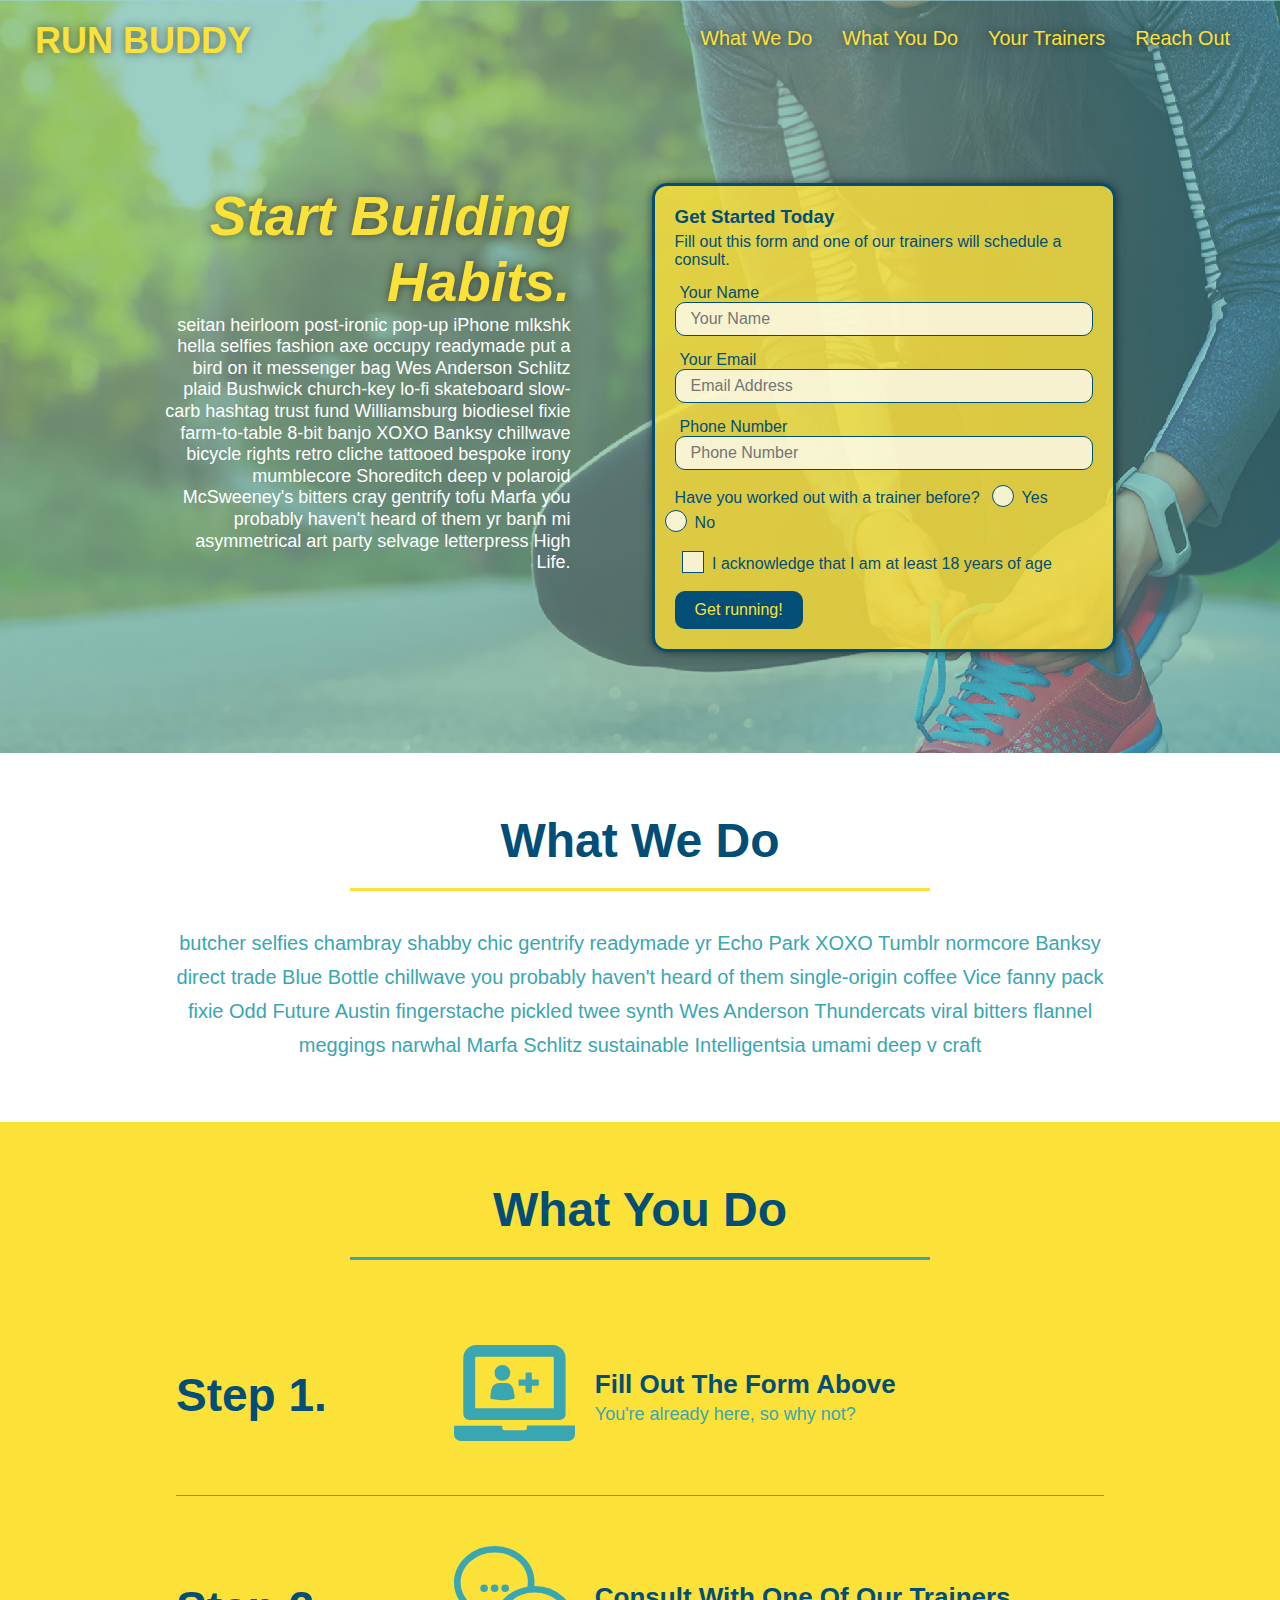
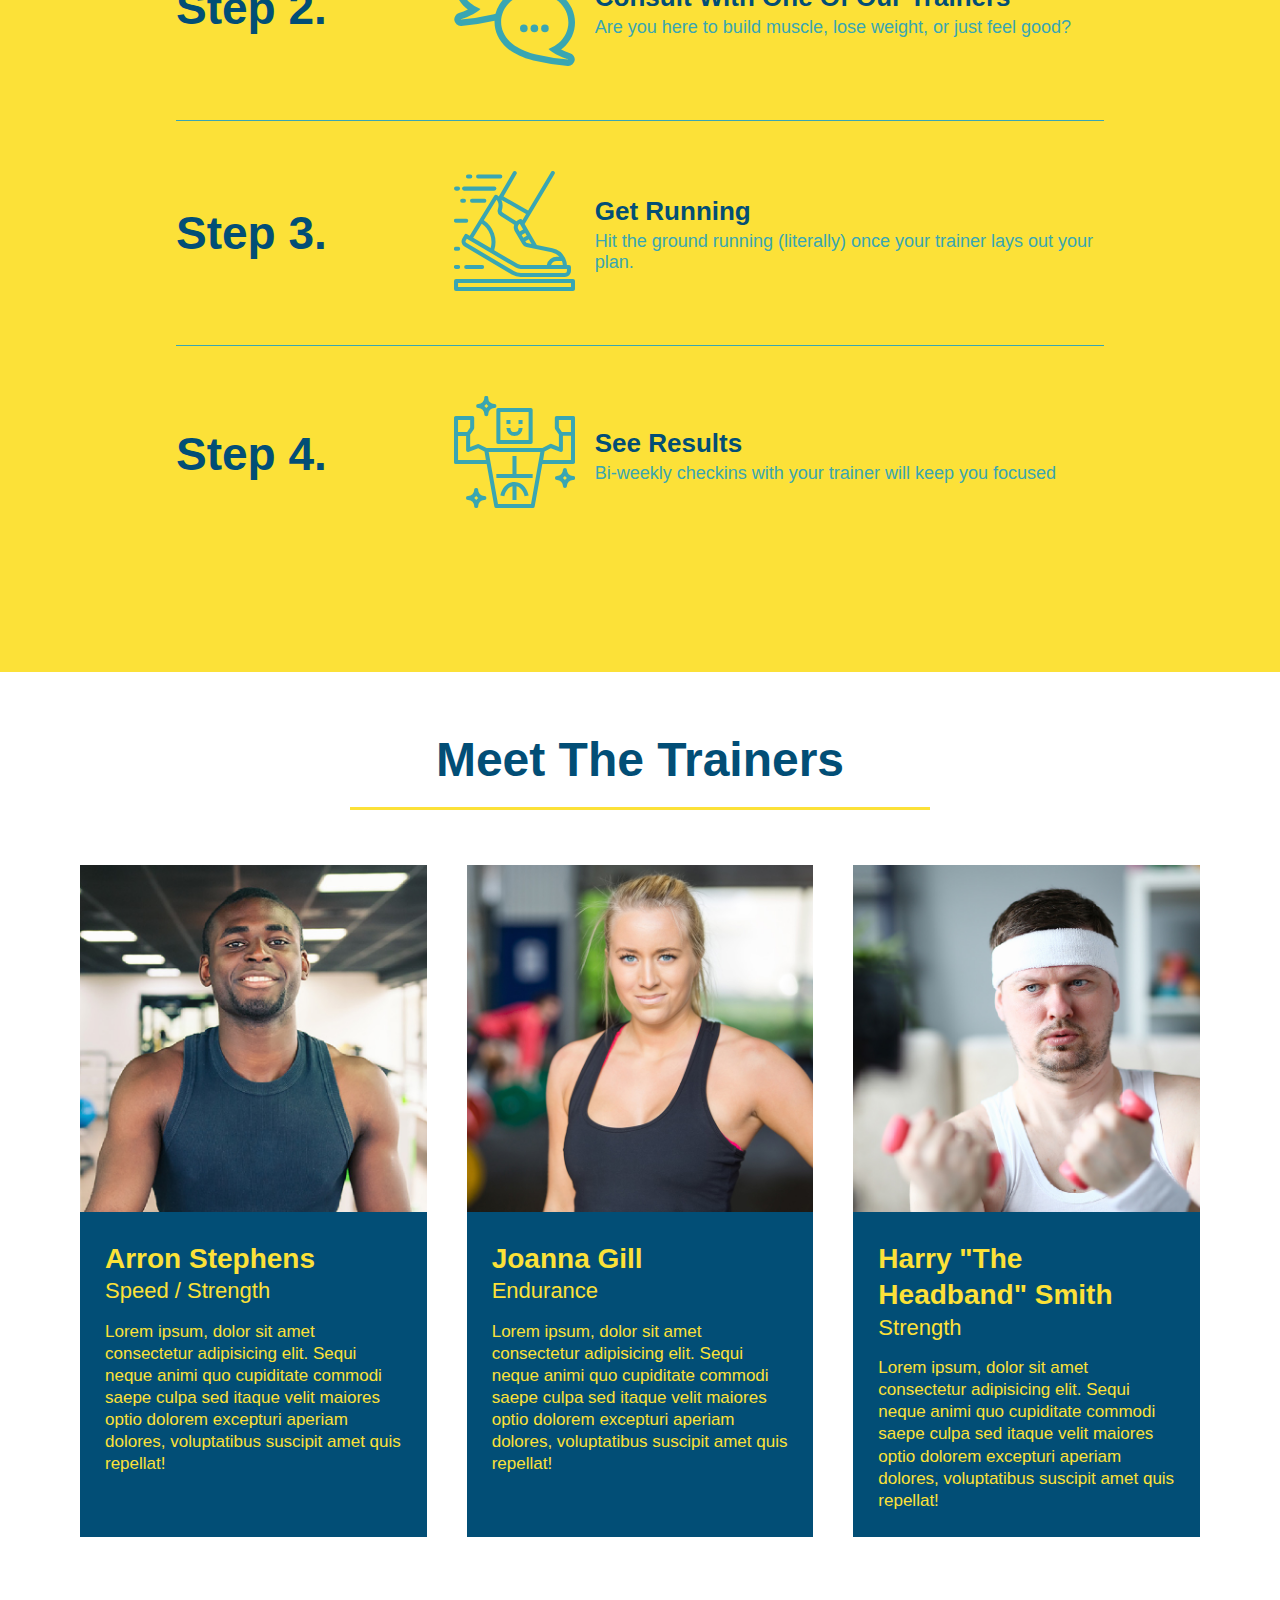
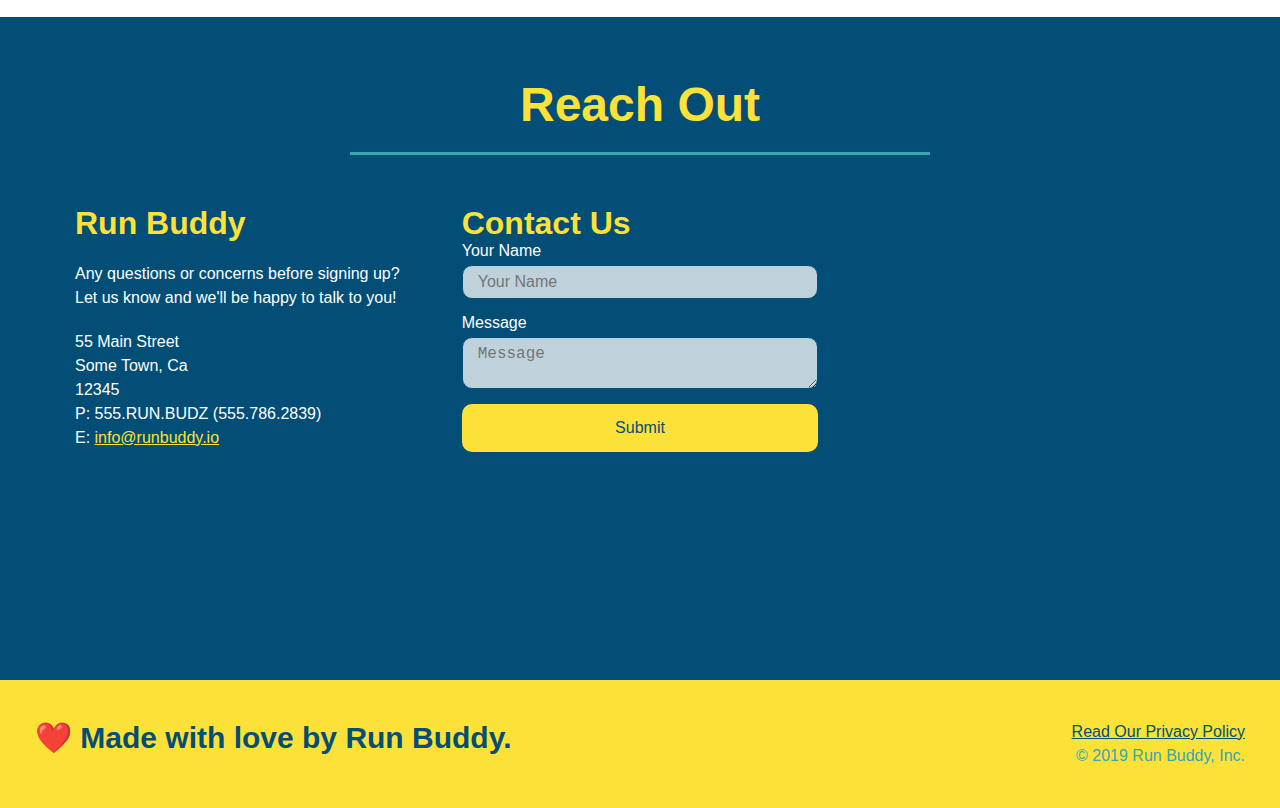
<file: index.html>
<!DOCTYPE html>
<html lang="en">
  <head>
    <meta charset="UTF-8" />
    <meta name="viewport" content="width=device-width, initial-scale=1.0" />
    <link rel="stylesheet" href="./assets/css/style.css">
    <title>Run Buddy</title>
  </head>
  <body>
    <!-- navigation tags - block level element -->
    <header>
      <h1>
        <a href="/">RUN BUDDY</a>
      </h1>
      <nav>
        <ul>
          <li>
            <a href="#what-we-do">What We Do</a>
          </li>
          <li>
            <a href="#what-you-do">What You Do</a>
          </li>
          <li>
            <a href="#your-trainers">Your Trainers</a>
          </li>
          <li>
            <a href="#reach-out">Reach Out</a>
          </li>
        </ul>
      </nav>
    </header>
    <!-- end navigation -->

    <!-- hero/jumbotron -->
    <section class="hero">
      <div class="hero-cta">
        <h2>Start Building Habits.</h2>
        <p>
          seitan heirloom post-ironic pop-up iPhone mlkshk hella selfies fashion axe occupy readymade put a bird on it
          messenger bag Wes Anderson Schlitz plaid Bushwick church-key lo-fi skateboard slow-carb hashtag trust fund
          Williamsburg biodiesel fixie farm-to-table 8-bit banjo XOXO Banksy chillwave bicycle rights retro cliche
          tattooed bespoke irony mumblecore Shoreditch deep v polaroid McSweeney's bitters cray gentrify tofu Marfa you
          probably haven't heard of them yr banh mi asymmetrical art party selvage letterpress High Life.
        </p>
      </div>

      <div class="hero-form">
        <h3>Get Started Today</h3>
        <p>Fill out this form and one of our trainers will schedule a consult.</p>
        <form>
          <label for="name">Your Name</label>
          <input type="text" placeholder="Your Name" id="name" name="name" class="form-input" />
          <label for="email">Your Email</label>
          <input type="email" placeholder="Email Address" id="email" name="email" class="form-input" />
          <label for="phone">Phone Number</label>
          <input type="tel" placeholder="Phone Number" name="phone" id="phone" class="form-input" />
          <p>
            Have you worked out with a trainer before?
            <span class="radio-wrapper">
              <input type="radio" name="trainer-confirm" id="trainer-yes" />
              <label for="trainer-yes">Yes</label>
            </span>
            <span class="radio-wrapper">
              <input type="radio" name="trainer-confirm" id="trainer-no" />
              <label for="trainer-no">No</label>
            </span>
          </p>
          <p>
            <span class="checkbox-wrapper">
              <input type="checkbox" name="age-confirm" id="checkbox" />
              <label for="checkbox">I acknowledge that I am at least 18 years of age</label>
            </span>
          </p>
          <button type="submit">
            Get running!
          </button>
        </form>
      </div>
    </section>
    <!-- end header -->

    <!-- "what we do" start - <section> -->
    <section id="what-we-do" class="intro">
      <div class="flex-row">
        <h2 class="section-title primary-border">
          What We Do
        </h2>
      </div>
      <div class="flex-row">
        <p>
          butcher selfies chambray shabby chic gentrify readymade yr Echo Park XOXO Tumblr normcore Banksy direct trade  Blue Bottle chillwave you probably haven't heard of them single-origin coffee Vice fanny pack fixie Odd Future Austin fingerstache pickled twee synth Wes Anderson Thundercats viral bitters flannel meggings narwhal Marfa Schlitz sustainable Intelligentsia umami deep v craft
        </p>
      </div>
    </section>
    <!-- end "what we do" -->

    <!-- "what you do" start -->
    <section id="what-you-do" class="steps">
      <div class="flex-row">
        <h2 class="section-title secondary-border">
          What You Do
        </h2> 
      </div>
      <div class="step">
        <h3>Step 1.</h3>
        <div class="step-info">
          <div class="step-img">
            <img src="./assets/images/step-1.svg" alt="" />
          </div>
          <div class="step-text">
            <h4>Fill Out The Form Above</h4>
            <p>You're already here, so why not?</p>
          </div>
        </div>
      </div>
      <div class="step">
        <h3>Step 2.</h3>
        <div class="step-info">
          <div class="step-img">
            <img src="./assets/images/step-2.svg" alt="" />
          </div>
          <div class="step-text">
            <h4>Consult With One Of Our Trainers</h4>
            <p>Are you here to build muscle, lose weight, or just feel good?</p>
          </div>
        </div>
      </div>
      <div class="step">
        <h3>Step 3.</h3>
        <div class="step-info">
          <div class="step-img">
            <img src="./assets/images/step-3.svg" alt="" />
          </div>
          <div class="step-text">
            <h4>Get Running</h4>
            <p>Hit the ground running (literally) once your trainer lays out your plan.</p>
          </div>
        </div>
      </div>
      <div class="step">
        <h3>Step 4.</h3>
        <div class="step-info">
          <div class="step-img">
            <img src="./assets/images/step-4.svg" alt="" />
          </div>
          <div class="step-text">
            <h4>See Results</h4>
            <p>Bi-weekly checkins with your trainer will keep you focused</p>
          </div>
        </div>
      </div>
    </section>
    <!-- "what you do" end -->

    <!-- "meet the trainers" start -->
    <section id="your-trainers">
      <div class="flex-row">
        <h2 class="section-title primary-border">
          Meet The Trainers
        </h2>
      </div>

      <div class="trainers">
        <article class="trainer">
          <img src="./assets/images/trainer-1.jpg" alt="Arron Stephens in his workout clothes, ready to pump iron" />
          <div class="trainer-bio">
            <h3 class="trainer-name">Arron Stephens</h3>
            <h4 class="trainer-role">Speed / Strength</h4>
            <p>Lorem ipsum, dolor sit amet consectetur adipisicing elit. Sequi neque animi quo cupiditate commodi saepe culpa sed itaque velit maiores optio dolorem excepturi aperiam dolores, voluptatibus suscipit amet quis repellat!</p>
          </div>
        </article>

        <article class="trainer">
          <img src="./assets/images/trainer-2.jpg" alt="Joanna Gill cooling off after a work out" />
          <div class="trainer-bio">
            <h3 class="trainer-name">Joanna Gill</h3>
            <h4 class="trainer-role">Endurance</h4>
            <p>Lorem ipsum, dolor sit amet consectetur adipisicing elit. Sequi neque animi quo cupiditate commodi saepe culpa sed itaque velit maiores optio dolorem excepturi aperiam dolores, voluptatibus suscipit amet quis repellat!</p>
            </div>
          </article>

        <article class="trainer">
          <img src="./assets/images/trainer-3.jpg" alt="Harry Smith wearing a headband and lifting comically small pink weights" />
          <div class="trainer-bio">
            <h3 class="trainer-name">Harry "The Headband" Smith</h3>
            <h4 class="trainer-role">Strength</h4>
            <p>Lorem ipsum, dolor sit amet consectetur adipisicing elit. Sequi neque animi quo cupiditate commodi saepe culpa sed itaque velit maiores optio dolorem excepturi aperiam dolores, voluptatibus suscipit amet quis repellat!</p>
          </div>
        </article>
      </div>
    </section>
    <!-- "meet the trainers" end -->

    <!-- "reach out" start -->
    <section id="reach-out" class="contact">
      <div class="flex-row">
        <h2 class="section-title secondary-border">
          Reach Out
        </h2>
      </div>

      <div class="contact-info">
        <div>
          <h3>Run Buddy</h3>
          <p>
            Any questions or concerns before signing up? 
            <br/>
            Let us know and we'll be happy to talk to you!
          </p>

          <address>
            55 Main Street <br/>
            Some Town, Ca <br/>
            12345<br/>
            P: 555.RUN.BUDZ (555.786.2839)<br/>
            E: <a href="mailto:info@runbuddy.io">info@runbuddy.io</a>
          </address>
          
        </div>

        <div class="contact-form">
          <h3>Contact Us</h3>
          <form>
            <label for="contact-name">Your Name</label>
            <input type="text" id="contact-name" placeholder="Your Name" />
        
            <label for="contact-message">Message</label>
            <textarea id="contact-message" placeholder="Message"></textarea>
        
            <button type="submit">Submit</button>
          </form>
        </div>
        
        <iframe
          src="https://www.google.com/maps/embed?pb=!1m14!1m12!1m3!1d12182.30520634488!2d-74.0652613!3d40.2407219!2m3!1f0!2f0!3f0!3m2!1i1024!2i768!4f13.1!5e0!3m2!1sen!2sus!4v1561060983193!5m2!1sen!2sus"
          frameborder="0" style="border:0" allowfullscreen>
        </iframe>
      </div>
    </section>
    <!-- "reach out" end -->

    <!-- footer -->
    <footer>
      <h2>❤️ Made with love by Run Buddy.</h2>
      <div>
        <a href="./privacy-policy.html">Read Our Privacy Policy</a><br/>
        &copy; 2019 Run Buddy, Inc.
      </div>
    </footer>
    <!-- footer end -->
  </body>
</html>
</file>
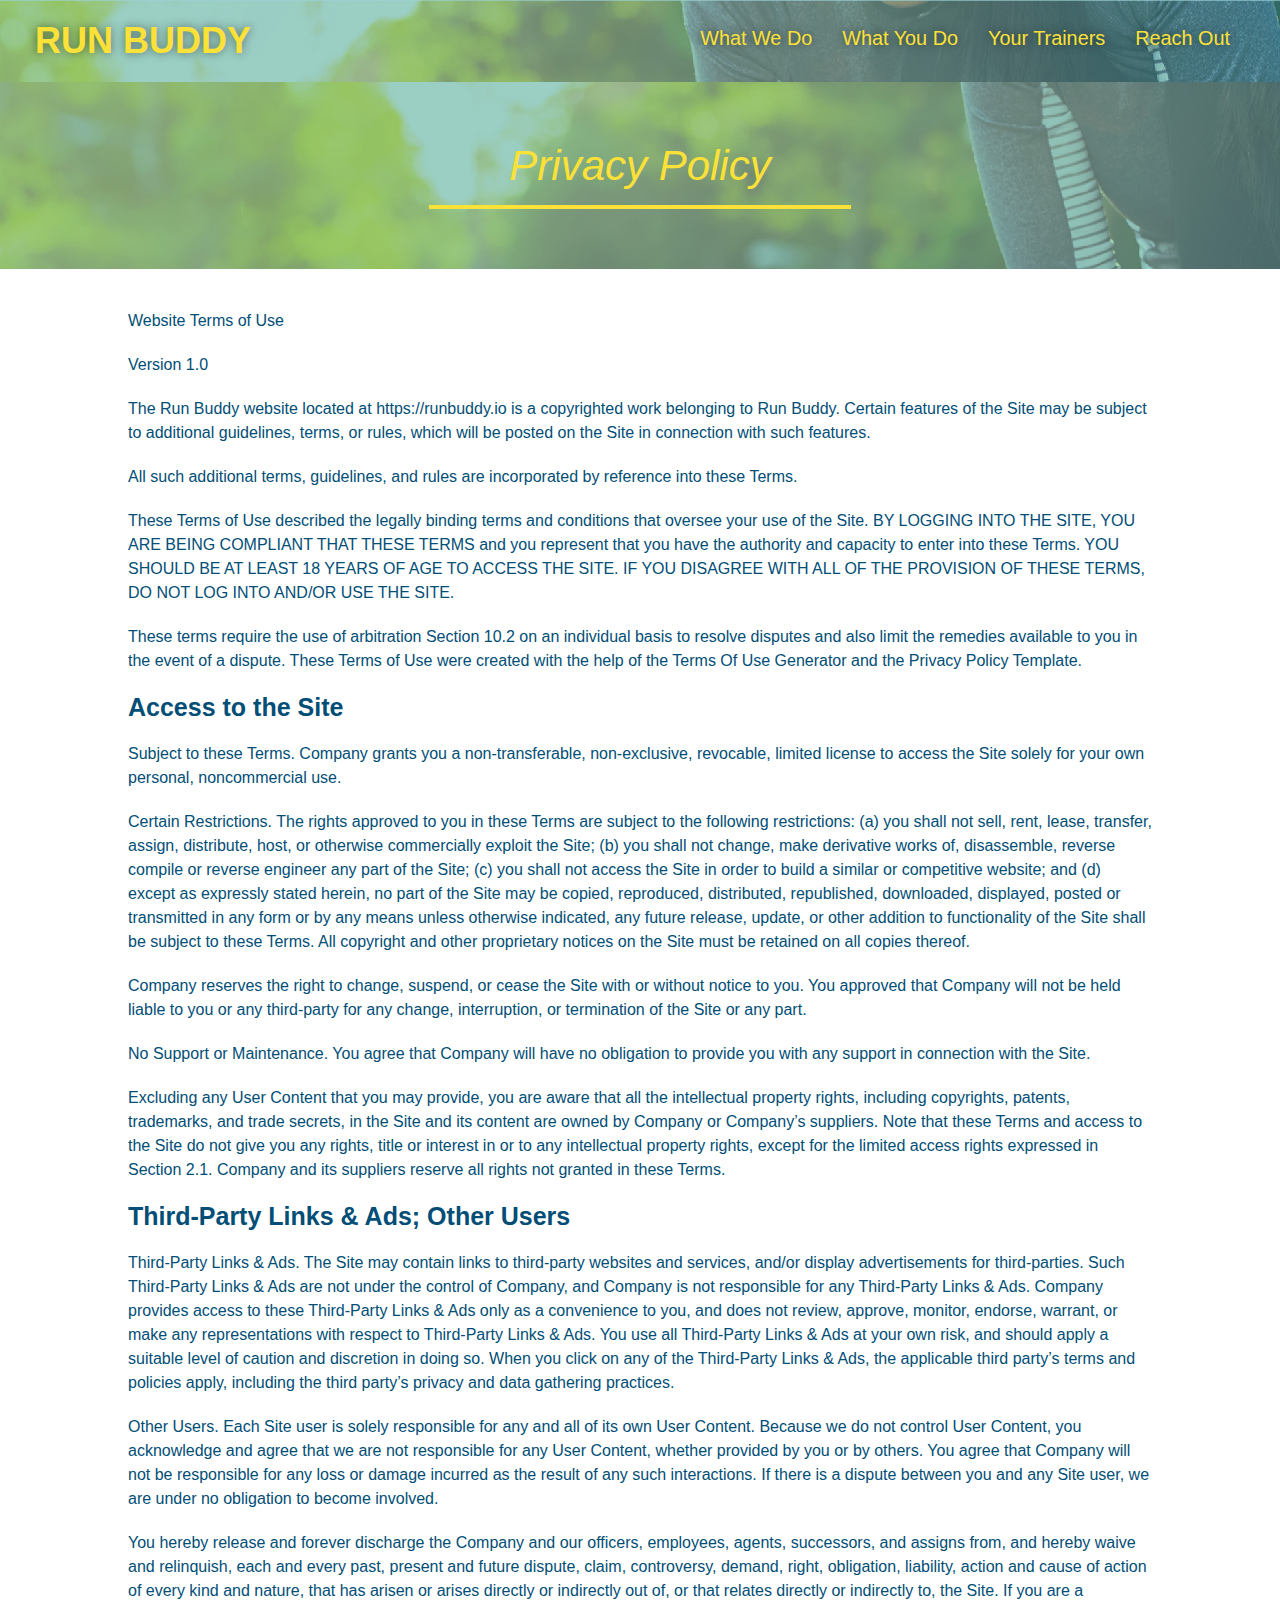
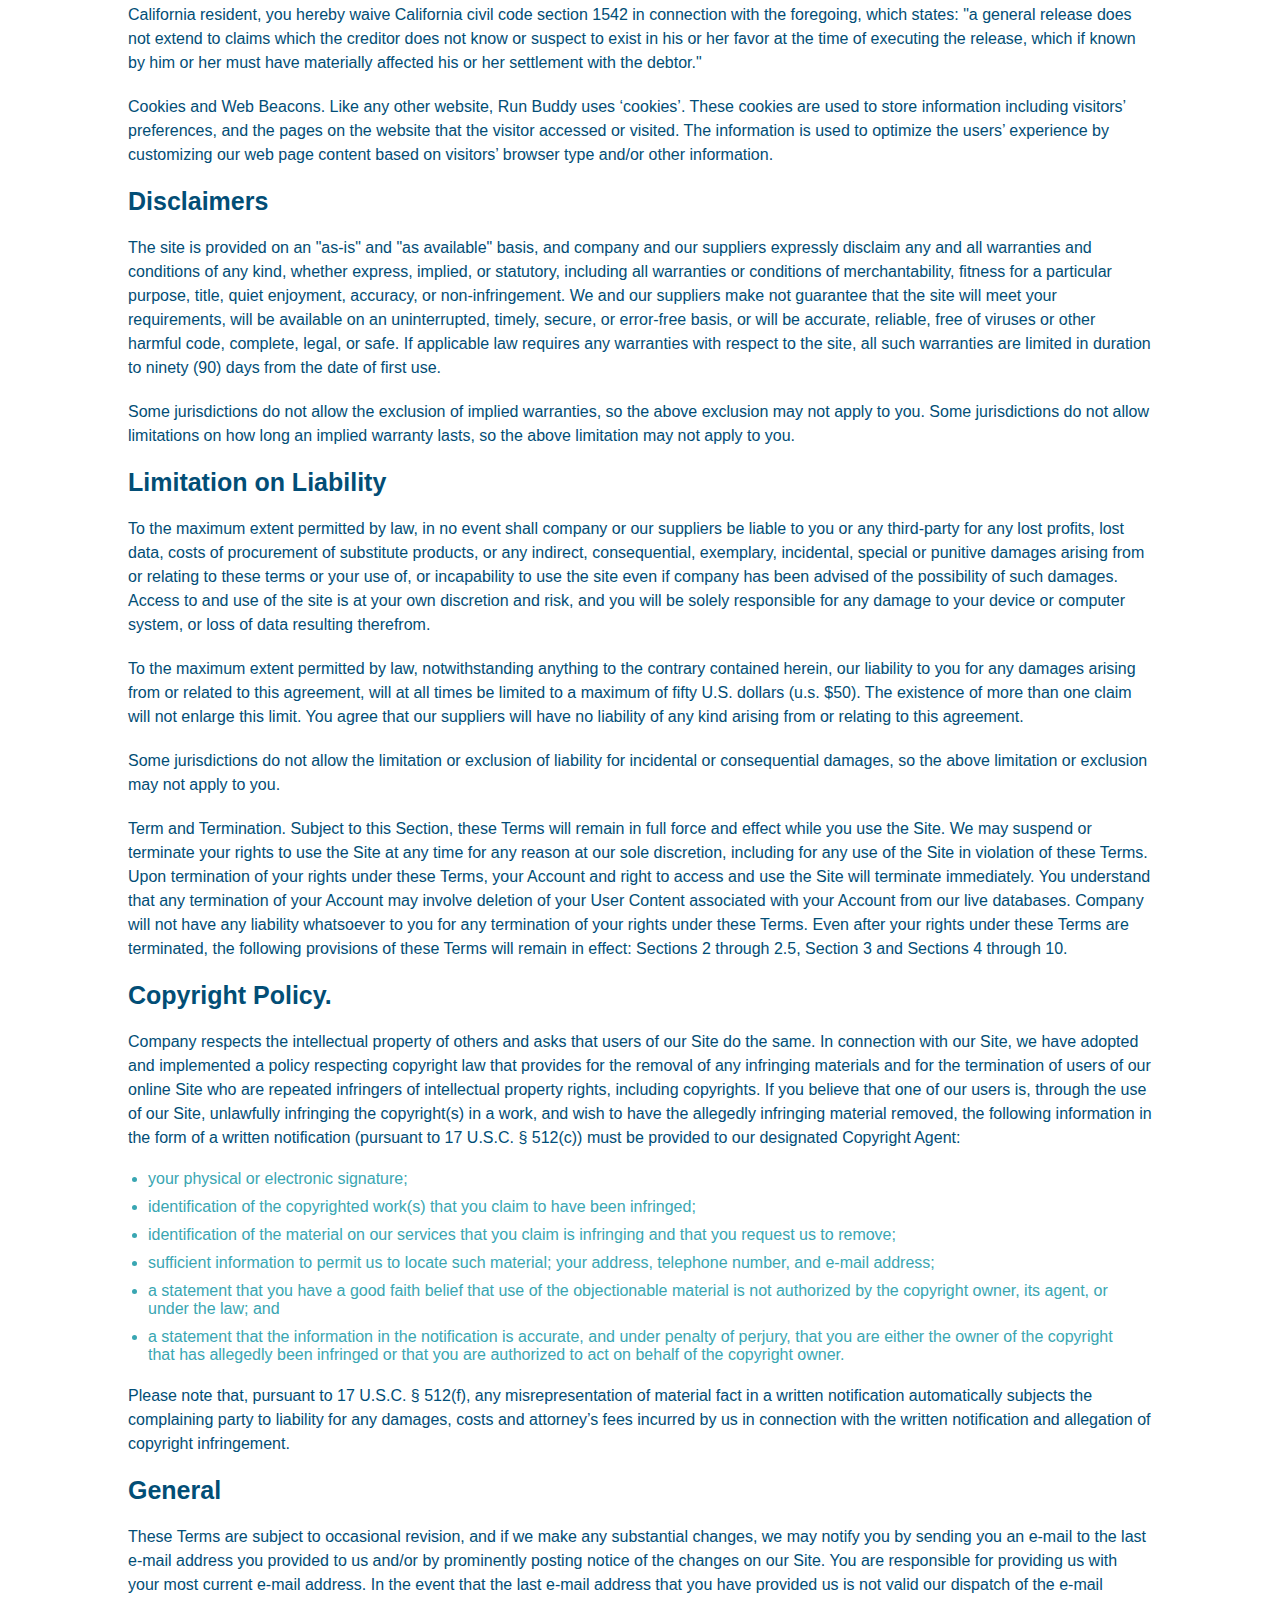
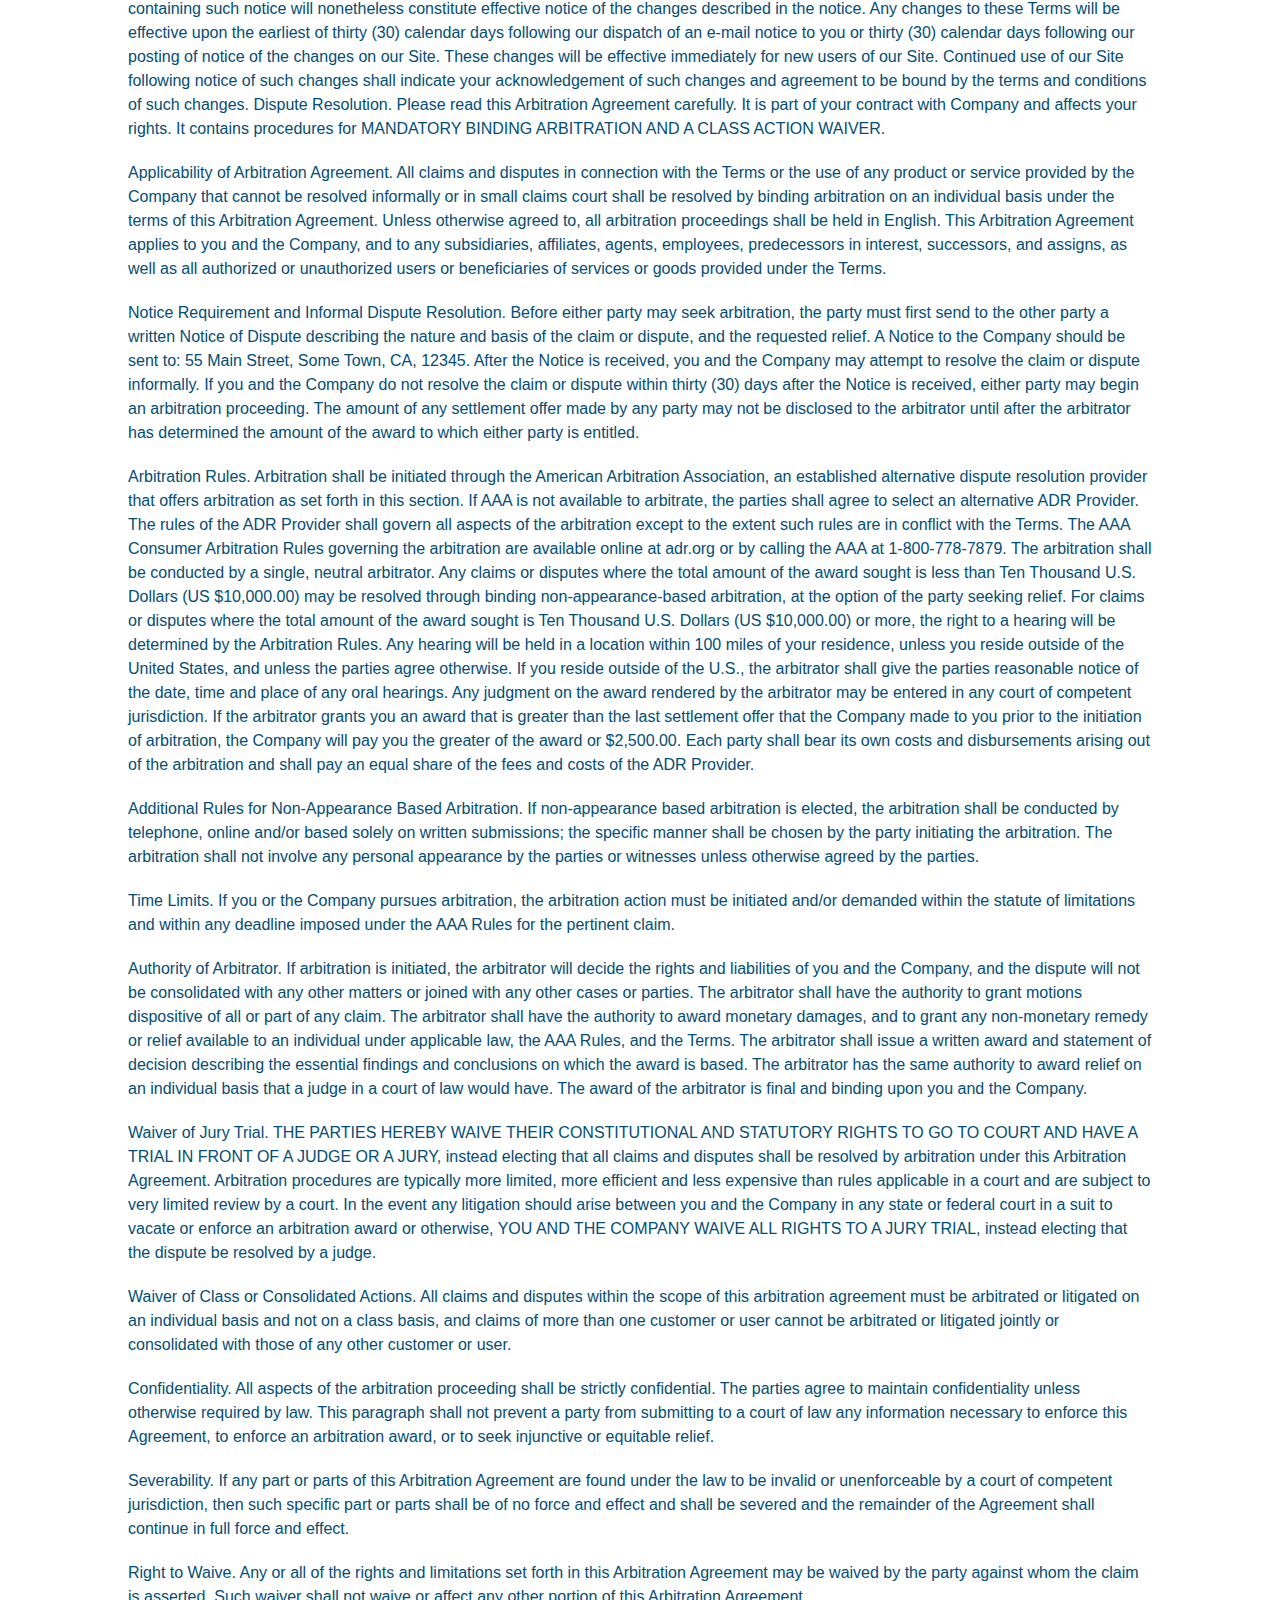
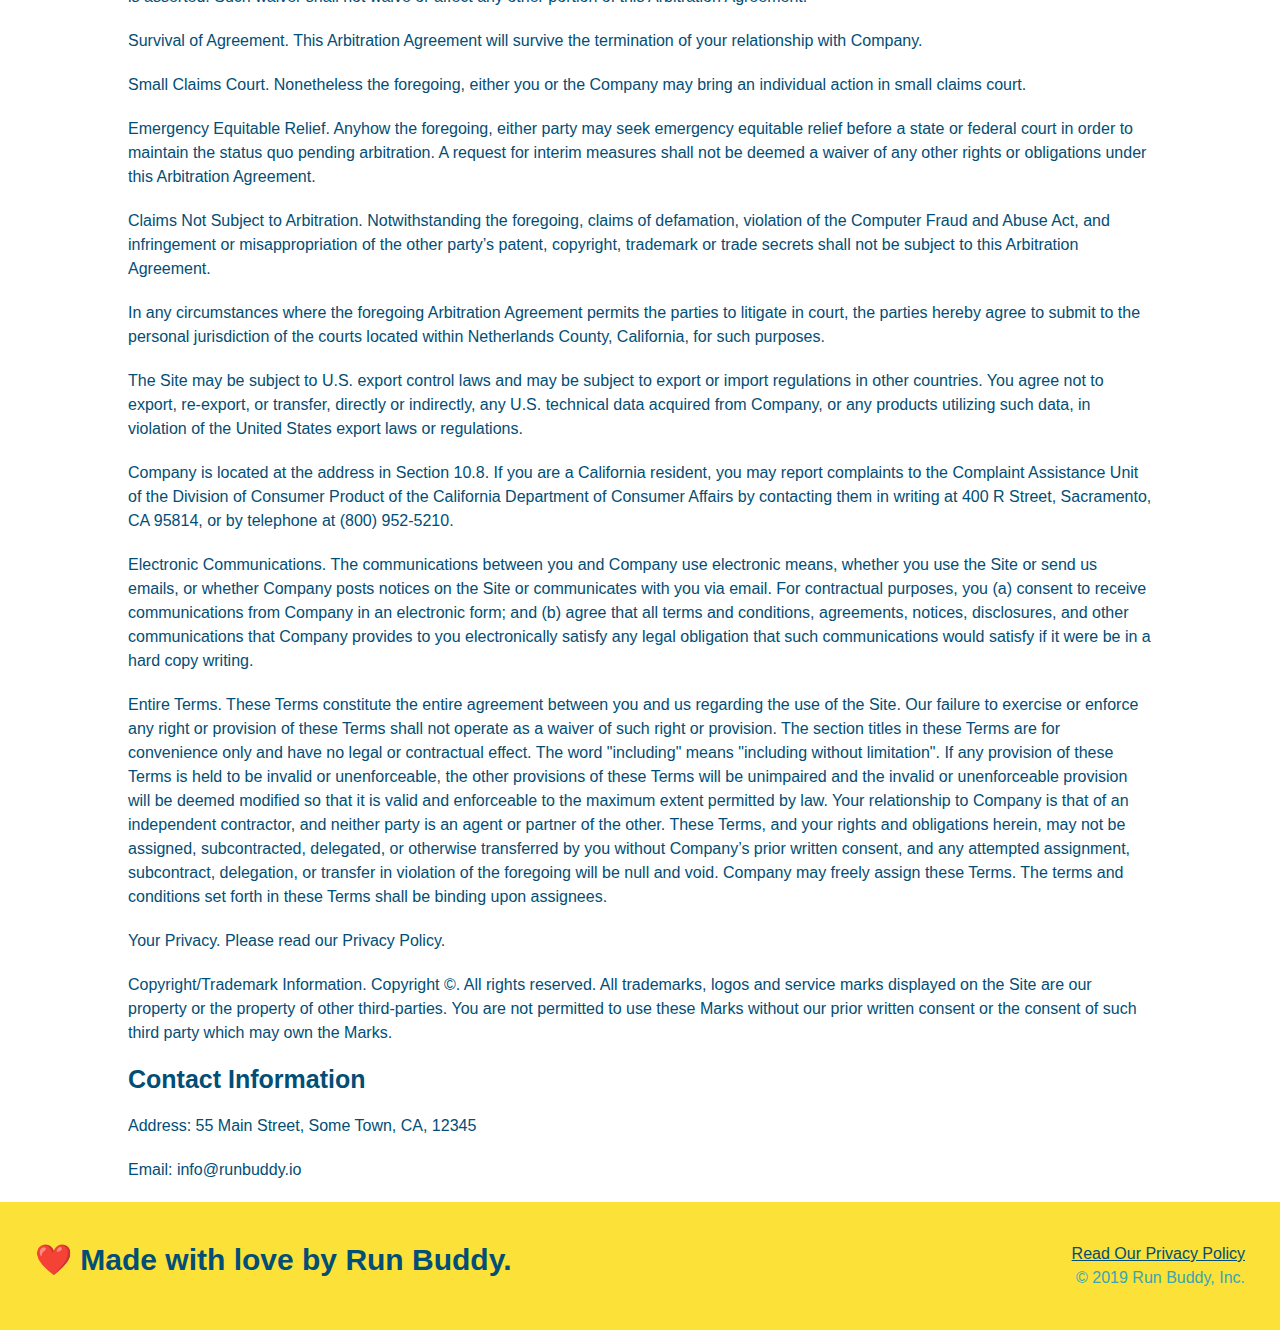
<file: privacy-policy.html>
<!DOCTYPE html>
<html lang="en">
  <head>
    <meta charset="UTF-8" />
    <meta name="viewport" content="width=device-width, initial-scale=1.0" />
    <link rel="stylesheet" href="./assets/css/style.css" />
    <link rel="stylesheet" href="./assets/css/secondary-styles.css" />
    <title>Run Buddy - Privacy Policy</title>
  </head>
  <body>
    <header>
      <h1>
        <a href="./index.html">RUN BUDDY</a>
      </h1>
      <nav>
        <ul>
          <li>
            <a href="./index.html#what-we-do">What We Do</a>
          </li>
          <li>
            <a href="./index.html#what-you-do">What You Do</a>
          </li>
          <li>
            <a href="./index.html#your-trainers">Your Trainers</a>
          </li>
          <li>
            <a href="./index.html#reach-out">Reach Out</a>
          </li>
        </ul>
      </nav>
    </header>
    <!-- end navigation -->

    <!-- hero/jumbotron -->
    <section class="hero">
      <h2 class="page-title">
        Privacy Policy
      </h2>
    </section>

    <!-- body copy -->
    <article class="secondary-content">
      <p>
        Website Terms of Use
      </p>

      <p>
        Version 1.0
      </p>

      <p>
        The Run Buddy website located at https://runbuddy.io is a copyrighted work belonging to Run Buddy. Certain
        features of the Site may be subject to additional guidelines, terms, or rules, which will be posted on the Site
        in connection with such features.
      </p>

      <p>
        All such additional terms, guidelines, and rules are incorporated by reference into these Terms.
      </p>

      <p>
        These Terms of Use described the legally binding terms and conditions that oversee your use of the Site. BY
        LOGGING INTO THE SITE, YOU ARE BEING COMPLIANT THAT THESE TERMS and you represent that you have the authority
        and capacity to enter into these Terms. YOU SHOULD BE AT LEAST 18 YEARS OF AGE TO ACCESS THE SITE. IF YOU
        DISAGREE WITH ALL OF THE PROVISION OF THESE TERMS, DO NOT LOG INTO AND/OR USE THE SITE.
      </p>

      <p>
        These terms require the use of arbitration Section 10.2 on an individual basis to resolve disputes and also
        limit the remedies available to you in the event of a dispute. These Terms of Use were created with the help of
        the Terms Of Use Generator and the Privacy Policy Template.
      </p>

      <h3>
        Access to the Site
      </h3>

      <p>
        Subject to these Terms. Company grants you a non-transferable, non-exclusive, revocable, limited license to
        access the Site solely for your own personal, noncommercial use.
      </p>

      <p>
        Certain Restrictions. The rights approved to you in these Terms are subject to the following restrictions: (a)
        you shall not sell, rent, lease, transfer, assign, distribute, host, or otherwise commercially exploit the Site;
        (b) you shall not change, make derivative works of, disassemble, reverse compile or reverse engineer any part of
        the Site; (c) you shall not access the Site in order to build a similar or competitive website; and (d) except
        as expressly stated herein, no part of the Site may be copied, reproduced, distributed, republished, downloaded,
        displayed, posted or transmitted in any form or by any means unless otherwise indicated, any future release,
        update, or other addition to functionality of the Site shall be subject to these Terms. All copyright and other
        proprietary notices on the Site must be retained on all copies thereof.
      </p>

      <p>
        Company reserves the right to change, suspend, or cease the Site with or without notice to you. You approved
        that Company will not be held liable to you or any third-party for any change, interruption, or termination of
        the Site or any part.
      </p>

      <p>
        No Support or Maintenance. You agree that Company will have no obligation to provide you with any support in
        connection with the Site.
      </p>

      <p>
        Excluding any User Content that you may provide, you are aware that all the intellectual property rights,
        including copyrights, patents, trademarks, and trade secrets, in the Site and its content are owned by Company
        or Company’s suppliers. Note that these Terms and access to the Site do not give you any rights, title or
        interest in or to any intellectual property rights, except for the limited access rights expressed in Section
        2.1. Company and its suppliers reserve all rights not granted in these Terms.
      </p>

      <h3>
        Third-Party Links & Ads; Other Users
      </h3>

      <p>
        Third-Party Links & Ads. The Site may contain links to third-party websites and services, and/or display
        advertisements for third-parties. Such Third-Party Links & Ads are not under the control of Company, and Company
        is not responsible for any Third-Party Links & Ads. Company provides access to these Third-Party Links & Ads
        only as a convenience to you, and does not review, approve, monitor, endorse, warrant, or make any
        representations with respect to Third-Party Links & Ads. You use all Third-Party Links & Ads at your own risk,
        and should apply a suitable level of caution and discretion in doing so. When you click on any of the
        Third-Party Links & Ads, the applicable third party’s terms and policies apply, including the third party’s
        privacy and data gathering practices.
      </p>

      <p>
        Other Users. Each Site user is solely responsible for any and all of its own User Content. Because we do not
        control User Content, you acknowledge and agree that we are not responsible for any User Content, whether
        provided by you or by others. You agree that Company will not be responsible for any loss or damage incurred as
        the result of any such interactions. If there is a dispute between you and any Site user, we are under no
        obligation to become involved.
      </p>

      <p>
        You hereby release and forever discharge the Company and our officers, employees, agents, successors, and
        assigns from, and hereby waive and relinquish, each and every past, present and future dispute, claim,
        controversy, demand, right, obligation, liability, action and cause of action of every kind and nature, that has
        arisen or arises directly or indirectly out of, or that relates directly or indirectly to, the Site. If you are
        a California resident, you hereby waive California civil code section 1542 in connection with the foregoing,
        which states: "a general release does not extend to claims which the creditor does not know or suspect to exist
        in his or her favor at the time of executing the release, which if known by him or her must have materially
        affected his or her settlement with the debtor."
      </p>

      <p>
        Cookies and Web Beacons. Like any other website, Run Buddy uses ‘cookies’. These cookies are used to store
        information including visitors’ preferences, and the pages on the website that the visitor accessed or visited.
        The information is used to optimize the users’ experience by customizing our web page content based on visitors’
        browser type and/or other information.
      </p>

      <h3>
        Disclaimers
      </h3>

      <p>
        The site is provided on an "as-is" and "as available" basis, and company and our suppliers expressly disclaim
        any and all warranties and conditions of any kind, whether express, implied, or statutory, including all
        warranties or conditions of merchantability, fitness for a particular purpose, title, quiet enjoyment, accuracy,
        or non-infringement. We and our suppliers make not guarantee that the site will meet your requirements, will be
        available on an uninterrupted, timely, secure, or error-free basis, or will be accurate, reliable, free of
        viruses or other harmful code, complete, legal, or safe. If applicable law requires any warranties with respect
        to the site, all such warranties are limited in duration to ninety (90) days from the date of first use.
      </p>

      <p>
        Some jurisdictions do not allow the exclusion of implied warranties, so the above exclusion may not apply to
        you. Some jurisdictions do not allow limitations on how long an implied warranty lasts, so the above limitation
        may not apply to you.
      </p>

      <h3>
        Limitation on Liability
      </h3>

      <p>
        To the maximum extent permitted by law, in no event shall company or our suppliers be liable to you or any
        third-party for any lost profits, lost data, costs of procurement of substitute products, or any indirect,
        consequential, exemplary, incidental, special or punitive damages arising from or relating to these terms or
        your use of, or incapability to use the site even if company has been advised of the possibility of such
        damages. Access to and use of the site is at your own discretion and risk, and you will be solely responsible
        for any damage to your device or computer system, or loss of data resulting therefrom.
      </p>

      <p>
        To the maximum extent permitted by law, notwithstanding anything to the contrary contained herein, our liability
        to you for any damages arising from or related to this agreement, will at all times be limited to a maximum of
        fifty U.S. dollars (u.s. $50). The existence of more than one claim will not enlarge this limit. You agree that
        our suppliers will have no liability of any kind arising from or relating to this agreement.
      </p>

      <p>
        Some jurisdictions do not allow the limitation or exclusion of liability for incidental or consequential
        damages, so the above limitation or exclusion may not apply to you.
      </p>

      <p>
        Term and Termination. Subject to this Section, these Terms will remain in full force and effect while you use
        the Site. We may suspend or terminate your rights to use the Site at any time for any reason at our sole
        discretion, including for any use of the Site in violation of these Terms. Upon termination of your rights under
        these Terms, your Account and right to access and use the Site will terminate immediately. You understand that
        any termination of your Account may involve deletion of your User Content associated with your Account from our
        live databases. Company will not have any liability whatsoever to you for any termination of your rights under
        these Terms. Even after your rights under these Terms are terminated, the following provisions of these Terms
        will remain in effect: Sections 2 through 2.5, Section 3 and Sections 4 through 10.
      </p>

      <h3>
        Copyright Policy.
      </h3>

      <p>
        Company respects the intellectual property of others and asks that users of our Site do the same. In connection
        with our Site, we have adopted and implemented a policy respecting copyright law that provides for the removal
        of any infringing materials and for the termination of users of our online Site who are repeated infringers of
        intellectual property rights, including copyrights. If you believe that one of our users is, through the use of
        our Site, unlawfully infringing the copyright(s) in a work, and wish to have the allegedly infringing material
        removed, the following information in the form of a written notification (pursuant to 17 U.S.C. § 512(c)) must
        be provided to our designated Copyright Agent:
      </p>

      <ul>
        <li>
          your physical or electronic signature;
        </li>
        <li>
          identification of the copyrighted work(s) that you claim to have been infringed;
        </li>
        <li>
          identification of the material on our services that you claim is infringing and that you request us to remove;
        </li>
        <li>
          sufficient information to permit us to locate such material; your address, telephone number, and e-mail
          address;
        </li>
        <li>
          a statement that you have a good faith belief that use of the objectionable material is not authorized by the
          copyright owner, its agent, or under the law; and
        </li>
        <li>
          a statement that the information in the notification is accurate, and under penalty of perjury, that you are
          either the owner of the copyright that has allegedly been infringed or that you are authorized to act on
          behalf of the copyright owner.
        </li>
      </ul>

      <p>
        Please note that, pursuant to 17 U.S.C. § 512(f), any misrepresentation of material fact in a written
        notification automatically subjects the complaining party to liability for any damages, costs and attorney’s
        fees incurred by us in connection with the written notification and allegation of copyright infringement.
      </p>

      <h3>
        General
      </h3>

      <p>
        These Terms are subject to occasional revision, and if we make any substantial changes, we may notify you by
        sending you an e-mail to the last e-mail address you provided to us and/or by prominently posting notice of the
        changes on our Site. You are responsible for providing us with your most current e-mail address. In the event
        that the last e-mail address that you have provided us is not valid our dispatch of the e-mail containing such
        notice will nonetheless constitute effective notice of the changes described in the notice. Any changes to these
        Terms will be effective upon the earliest of thirty (30) calendar days following our dispatch of an e-mail
        notice to you or thirty (30) calendar days following our posting of notice of the changes on our Site. These
        changes will be effective immediately for new users of our Site. Continued use of our Site following notice of
        such changes shall indicate your acknowledgement of such changes and agreement to be bound by the terms and
        conditions of such changes. Dispute Resolution. Please read this Arbitration Agreement carefully. It is part of
        your contract with Company and affects your rights. It contains procedures for MANDATORY BINDING ARBITRATION AND
        A CLASS ACTION WAIVER.
      </p>

      <p>
        Applicability of Arbitration Agreement. All claims and disputes in connection with the Terms or the use of any
        product or service provided by the Company that cannot be resolved informally or in small claims court shall be
        resolved by binding arbitration on an individual basis under the terms of this Arbitration Agreement. Unless
        otherwise agreed to, all arbitration proceedings shall be held in English. This Arbitration Agreement applies to
        you and the Company, and to any subsidiaries, affiliates, agents, employees, predecessors in interest,
        successors, and assigns, as well as all authorized or unauthorized users or beneficiaries of services or goods
        provided under the Terms.
      </p>

      <p>
        Notice Requirement and Informal Dispute Resolution. Before either party may seek arbitration, the party must
        first send to the other party a written Notice of Dispute describing the nature and basis of the claim or
        dispute, and the requested relief. A Notice to the Company should be sent to: 55 Main Street, Some Town, CA,
        12345. After the Notice is received, you and the Company may attempt to resolve the claim or dispute informally.
        If you and the Company do not resolve the claim or dispute within thirty (30) days after the Notice is received,
        either party may begin an arbitration proceeding. The amount of any settlement offer made by any party may not
        be disclosed to the arbitrator until after the arbitrator has determined the amount of the award to which either
        party is entitled.
      </p>

      <p>
        Arbitration Rules. Arbitration shall be initiated through the American Arbitration Association, an established
        alternative dispute resolution provider that offers arbitration as set forth in this section. If AAA is not
        available to arbitrate, the parties shall agree to select an alternative ADR Provider. The rules of the ADR
        Provider shall govern all aspects of the arbitration except to the extent such rules are in conflict with the
        Terms. The AAA Consumer Arbitration Rules governing the arbitration are available online at adr.org or by
        calling the AAA at 1-800-778-7879. The arbitration shall be conducted by a single, neutral arbitrator. Any
        claims or disputes where the total amount of the award sought is less than Ten Thousand U.S. Dollars (US
        $10,000.00) may be resolved through binding non-appearance-based arbitration, at the option of the party seeking
        relief. For claims or disputes where the total amount of the award sought is Ten Thousand U.S. Dollars (US
        $10,000.00) or more, the right to a hearing will be determined by the Arbitration Rules. Any hearing will be
        held in a location within 100 miles of your residence, unless you reside outside of the United States, and
        unless the parties agree otherwise. If you reside outside of the U.S., the arbitrator shall give the parties
        reasonable notice of the date, time and place of any oral hearings. Any judgment on the award rendered by the
        arbitrator may be entered in any court of competent jurisdiction. If the arbitrator grants you an award that is
        greater than the last settlement offer that the Company made to you prior to the initiation of arbitration, the
        Company will pay you the greater of the award or $2,500.00. Each party shall bear its own costs and
        disbursements arising out of the arbitration and shall pay an equal share of the fees and costs of the ADR
        Provider.
      </p>

      <p>
        Additional Rules for Non-Appearance Based Arbitration. If non-appearance based arbitration is elected, the
        arbitration shall be conducted by telephone, online and/or based solely on written submissions; the specific
        manner shall be chosen by the party initiating the arbitration. The arbitration shall not involve any personal
        appearance by the parties or witnesses unless otherwise agreed by the parties.
      </p>

      <p>
        Time Limits. If you or the Company pursues arbitration, the arbitration action must be initiated and/or demanded
        within the statute of limitations and within any deadline imposed under the AAA Rules for the pertinent claim.
      </p>

      <p>
        Authority of Arbitrator. If arbitration is initiated, the arbitrator will decide the rights and liabilities of
        you and the Company, and the dispute will not be consolidated with any other matters or joined with any other
        cases or parties. The arbitrator shall have the authority to grant motions dispositive of all or part of any
        claim. The arbitrator shall have the authority to award monetary damages, and to grant any non-monetary remedy
        or relief available to an individual under applicable law, the AAA Rules, and the Terms. The arbitrator shall
        issue a written award and statement of decision describing the essential findings and conclusions on which the
        award is based. The arbitrator has the same authority to award relief on an individual basis that a judge in a
        court of law would have. The award of the arbitrator is final and binding upon you and the Company.
      </p>

      <p>
        Waiver of Jury Trial. THE PARTIES HEREBY WAIVE THEIR CONSTITUTIONAL AND STATUTORY RIGHTS TO GO TO COURT AND HAVE
        A TRIAL IN FRONT OF A JUDGE OR A JURY, instead electing that all claims and disputes shall be resolved by
        arbitration under this Arbitration Agreement. Arbitration procedures are typically more limited, more efficient
        and less expensive than rules applicable in a court and are subject to very limited review by a court. In the
        event any litigation should arise between you and the Company in any state or federal court in a suit to vacate
        or enforce an arbitration award or otherwise, YOU AND THE COMPANY WAIVE ALL RIGHTS TO A JURY TRIAL, instead
        electing that the dispute be resolved by a judge.
      </p>

      <p>
        Waiver of Class or Consolidated Actions. All claims and disputes within the scope of this arbitration agreement
        must be arbitrated or litigated on an individual basis and not on a class basis, and claims of more than one
        customer or user cannot be arbitrated or litigated jointly or consolidated with those of any other customer or
        user.
      </p>

      <p>
        Confidentiality. All aspects of the arbitration proceeding shall be strictly confidential. The parties agree to
        maintain confidentiality unless otherwise required by law. This paragraph shall not prevent a party from
        submitting to a court of law any information necessary to enforce this Agreement, to enforce an arbitration
        award, or to seek injunctive or equitable relief.
      </p>

      <p>
        Severability. If any part or parts of this Arbitration Agreement are found under the law to be invalid or
        unenforceable by a court of competent jurisdiction, then such specific part or parts shall be of no force and
        effect and shall be severed and the remainder of the Agreement shall continue in full force and effect.
      </p>

      <p>
        Right to Waive. Any or all of the rights and limitations set forth in this Arbitration Agreement may be waived
        by the party against whom the claim is asserted. Such waiver shall not waive or affect any other portion of this
        Arbitration Agreement.
      </p>

      <p>
        Survival of Agreement. This Arbitration Agreement will survive the termination of your relationship with
        Company.
      </p>

      <p>
        Small Claims Court. Nonetheless the foregoing, either you or the Company may bring an individual action in small
        claims court.
      </p>

      <p>
        Emergency Equitable Relief. Anyhow the foregoing, either party may seek emergency equitable relief before a
        state or federal court in order to maintain the status quo pending arbitration. A request for interim measures
        shall not be deemed a waiver of any other rights or obligations under this Arbitration Agreement.
      </p>

      <p>
        Claims Not Subject to Arbitration. Notwithstanding the foregoing, claims of defamation, violation of the
        Computer Fraud and Abuse Act, and infringement or misappropriation of the other party’s patent, copyright,
        trademark or trade secrets shall not be subject to this Arbitration Agreement.
      </p>

      <p>
        In any circumstances where the foregoing Arbitration Agreement permits the parties to litigate in court, the
        parties hereby agree to submit to the personal jurisdiction of the courts located within Netherlands County,
        California, for such purposes.
      </p>

      <p>
        The Site may be subject to U.S. export control laws and may be subject to export or import regulations in other
        countries. You agree not to export, re-export, or transfer, directly or indirectly, any U.S. technical data
        acquired from Company, or any products utilizing such data, in violation of the United States export laws or
        regulations.
      </p>

      <p>
        Company is located at the address in Section 10.8. If you are a California resident, you may report complaints
        to the Complaint Assistance Unit of the Division of Consumer Product of the California Department of Consumer
        Affairs by contacting them in writing at 400 R Street, Sacramento, CA 95814, or by telephone at (800) 952-5210.
      </p>

      <p>
        Electronic Communications. The communications between you and Company use electronic means, whether you use the
        Site or send us emails, or whether Company posts notices on the Site or communicates with you via email. For
        contractual purposes, you (a) consent to receive communications from Company in an electronic form; and (b)
        agree that all terms and conditions, agreements, notices, disclosures, and other communications that Company
        provides to you electronically satisfy any legal obligation that such communications would satisfy if it were be
        in a hard copy writing.
      </p>

      <p>
        Entire Terms. These Terms constitute the entire agreement between you and us regarding the use of the Site. Our
        failure to exercise or enforce any right or provision of these Terms shall not operate as a waiver of such right
        or provision. The section titles in these Terms are for convenience only and have no legal or contractual
        effect. The word "including" means "including without limitation". If any provision of these Terms is held to be
        invalid or unenforceable, the other provisions of these Terms will be unimpaired and the invalid or
        unenforceable provision will be deemed modified so that it is valid and enforceable to the maximum extent
        permitted by law. Your relationship to Company is that of an independent contractor, and neither party is an
        agent or partner of the other. These Terms, and your rights and obligations herein, may not be assigned,
        subcontracted, delegated, or otherwise transferred by you without Company’s prior written consent, and any
        attempted assignment, subcontract, delegation, or transfer in violation of the foregoing will be null and void.
        Company may freely assign these Terms. The terms and conditions set forth in these Terms shall be binding upon
        assignees.
      </p>

      <p>
        Your Privacy. Please read our Privacy Policy.
      </p>

      <p>
        Copyright/Trademark Information. Copyright ©. All rights reserved. All trademarks, logos and service marks
        displayed on the Site are our property or the property of other third-parties. You are not permitted to use
        these Marks without our prior written consent or the consent of such third party which may own the Marks.
      </p>

      <h3>
        Contact Information
      </h3>

      <p>
        Address: 55 Main Street, Some Town, CA, 12345
      </p>

      <p>
        Email: info@runbuddy.io
      </p>
    </article>

    <!-- footer -->
    <footer>
      <h2>❤️ Made with love by Run Buddy.</h2>

      <div>
        <a href="./privacy-policy.html">Read Our Privacy Policy</a> <br/>
        &copy; 2019 Run Buddy, Inc.
      </div>
    </footer>
    <!-- footer end -->
  </body>
</html>
</file>
<file: assets/css/style.css>
:root {
  --primary-color: #fce138;
  --secondary-color: #024e76;
  --tertiary-color: #39a6b2;
}
* {
  box-sizing: border-box;
  margin: 0;
  padding: 0;
}

body {
  color: var(--tertiary-color);
  font-family: Helvetica, Arial, sans-serif;
}


/* HEADER / NAV BAR STYLES START */

header {
  z-index: 9999;
  padding: 20px 35px;
  background-color: var(--tertiary-color);
  display: flex;
  justify-content: space-between;
  flex-wrap: wrap;
  position: sticky;
  position: -webkit-sticky;
  top: 0;
  background-image: url("../images/hero-bg.jpg");
  background-size: cover;
  background-attachment: fixed;
  background-position: 80%;
}

header h1 {
  font-weight: bold;
  margin: 0;
  font-size: 36px;
  color: var(--primary-color);
  text-shadow: 0 0 10px rgba(0, 0, 0, 0.5);
}

header a {
  text-decoration: none;
  color: var(--primary-color);
}

header nav {
  margin: 7px 0;
}

header nav ul {
  display: flex;
  flex-wrap: wrap;
  justify-content: space-between;
  align-items: center;
  list-style: none;
}

header nav ul li a {
  padding: 10px 15px;
  font-weight: lighter;
  font-size: 1.55vw;
  text-shadow: 0 0 10px rgba(0, 0, 0, 0.5);
}

header nav ul li a:hover {
  background: var(--primary-color);
  color: var(--secondary-color);
  border-radius: 15px;
  text-shadow: none;
}

/* HEADER / NAVBAR STYLES END */



/* FOOTER STYLES START */
footer {
  background: var(--primary-color);
  padding: 40px 35px;
  display: flex;
  justify-content: space-between;
  flex-wrap: wrap;
  width: 100%;
}

footer h2 {
  color: var(--secondary-color);
  font-size: 30px;
  margin: 0;
}

footer div {
  line-height: 1.5;
  text-align: right;
}

footer a {
  color: var(--secondary-color);
}
/* END FOOTER STYLES */

/* STYLE ALL SECTION TAGS */
section {
  padding: 60px;
}

/* HERO STYLES START */
.hero {
  background-image: url('../images/hero-bg.jpg');
  background-size: cover;
  display: flex;
  justify-content: center;
  flex-wrap: wrap;
  align-items: flex-start;
  background-attachment: fixed;
  background-position: 80%;
}

.hero-cta {
  width: 35%;
  text-align: right;
  margin: 3.5%;
  color: #fff;
  font-size: 18px;
  line-height: 1.2;
}

.hero-cta h2 {
  font-style: italic;
  font-size: 55px;
  color: var(--primary-color);
  text-shadow: 0 0 10px rgba(0, 0, 0, 0.5);
}

.hero-form {
  border: 3px solid var(--secondary-color);
  background-color: rgba(255, 225, 56, 0.8);
  padding: 20px;
  color: var(--secondary-color);
  width: 40%;
  margin: 3.5%;
  border-radius: 15px;
  box-shadow: 0 0 10px rgba(0, 0, 0, 0.5);
}

.hero-form button:hovvar(--tertiary-color);  
}

.hero-form h3 {
  font-size: 24px;
  margin: 0;
}
.hero-form p {
  margin: 5px 0 15px 0;
}

.form-input {
  border: 1px solid #024e76;
  display: block;
  padding: 7px 15px;
  font-size: 16px;
  color: #024e76;
  width: 100%;
  margin-bottom: 15px; 
  border-radius: 10px;
  background-color: rgba(255,255,255, 0.75);
}

.form-input:focus {
  background-color: rgba(255,255,255, 1);
  outline: none;
}

.hero-form label {
  margin: 0 5px;
}

.hero-form button {
  color: #fce138;
  background-color: #024e76;
  border: none;
  padding: 10px 20px;
  font-size: 16px;
  border-radius: 10px;
} 

.checkbox-wrapper input, .radio-wrapper input {
  opacity: 0;
}

.checkbox-wrapper label, .radio-wrapper label {
  position: relative;
  left: 10px;
  margin: 10px;
  line-height: 1.6;
}

.checkbox-wrapper label::before, .radio-wrapper label::before {
  content: "";
  height: 20px;
  width: 20px;
  background: rgba(255, 255, 255, 0.75);
  border: 1px solid #024e76;
  position: absolute;
  top: -4px;
  left: -30px;
}

.radio-wrapper label::after {
  content: "";
  width: 20px;
  height: 20px;
  border-radius: 50%;
  background: #024e76;
  position: absolute;
  left: -29px;
  top: -3px;
}

.checkbox-wrapper label::after {
  content: "";
  height: 6px;
  width: 14px;
  border-left: 2px solid #024e76;
  border-bottom: 2px solid #024e76;
  position: absolute;
  left: -26px;
  top: 1px;
  transform: rotate(-58deg);
  background-image: radial-gradient(circle, #39a6b2, #024e76);
}

.radio-wrapper label::before {
  border-radius: 50%;
}

.checkbox-wrapper input + label::after,
.radio-wrapper input + label::after {
  content: none;
}

.checkbox-wrapper input:checked + label::after,
.radio-wrapper input:checked + label::after {
  content: "";
}
/* HERO STYLES END */


/* SECTION TITLE STYLES START */
.section-title {
  font-size: 48px;
  border-bottom: 3px solid;
  color: #024e76;
  padding-bottom: 20px;
  text-align: center;
  margin: 0 auto 35px auto;
  width: 50%;
}

.primary-border {
  border-color: #fce138;
}

.secondary-border {
  border-color: #39a6b2;
}
/* SECTION TITLE STYLES END */

/* WHAT WE DO STYLES */

.intro p {
  line-height: 1.7;
  color: #39a6b2;
  width: 80%;
  margin: 0 auto;
  font-size: 20px;
  text-align: center;
}
/* WHAT YOU DO STYLES END */


/* WHAT YOU DO STYLES START */
.steps { 
  background: #fce138;
}

.step {
  margin: 50px auto;
  padding-bottom: 50px;
  width: 80%;
  border-bottom: 1px solid #39a6b2;
  display: flex;
  flex-wrap: wrap;
  align-items: center;
  justify-content: space-between;
}

.step:last-child {
  border-bottom: none;
}

.step h3 {
  color: #024e76;
  font-size: 46px;
  flex: 1 30%;
}

.step-info {
  flex: 2 70%;
  display: flex;
  flex-wrap: wrap;
  align-items: center;
}

.step-img {
  flex: 1 12%;
  margin-right: 20px;
}

.step-img img {
  max-width: 100%;
}

.step-text {
  flex: 12;
}

.step-text p {
  color: #39a6b2;
  font-size: 18px;
}

.step-text h4 {
  font-size: 26px;
  line-height: 1.5;
  color: #024e76;
}
/* WHAT YOU DO STYLES END */

/* MEET THE TRAINERS START */
.trainers {
  width: 100%;
  margin: 0 auto;
  display: flex;
  flex-wrap: wrap;
  justify-content: space-around;
}

.trainer {
  margin: 20px;
  flex: 1;
  background: #024e76;
  color: #fce138;
}

.trainer img {
  width: 100%;
}

.trainer-bio {
  padding: 25px;
  line-height: 1.3;
}

.trainer-bio h3 {
  font-size: 28px;
}

.trainer-bio h4 {
  font-weight: lighter;
  font-size: 22px;
  margin-bottom: 15px;
}

.trainer-bio p {
  font-size: 17px;
}
/* TRAINER STYLES END */

/* REACH OUT STYLES START */
.contact {
  background: #024e76;
}

.contact h2 {
  color: #fce138;
}

.contact-info {
  display: flex;
  justify-content: space-between;
  flex-wrap: wrap;
}

.contact-info > * {
  flex: 1;
  margin: 15px;
}

.contact-info iframe {
  height: 400px;
}

.contact-info div {
  color: white;
}

.contact-info h3 {
  color: #fce138;
  font-size: 32px;
}

.contact-info p, .contact-info address {
  margin: 20px 0;
  line-height: 1.5;
  font-size: 16px;
  font-style: normal;
}

.contact-form input, .contact-form textarea {
  border: 1px solid #024e76;
  display: block;
  padding: 7px 15px;
  font-size: 16px;
  color: #024e76;
  width: 100%;
  margin-bottom: 15px;
  margin-top: 5px;
  border-radius: 10px;
  background-color: rgba(255,255,255, 0.75);
}

.contact-form input:focus, .contact-form textarea:focus {
  background-color: rgba(255,255,255, 1);
  outline: none;
}

.contact-form button {
  width: 100%;
  border: none;
  background: #fce138;
  color: #024e76;
  text-align: center;
  padding: 15px 0;
  font-size: 16px;
  border-radius: 10px;
}

.contact-form button:hover {
  color: #fce138;
  background: #39a6b2;
}

.contact-info a {
  color: #fce138;
}
/* REACH OUT STYLES END */

/* UTILITIES */
.text-left {
  text-align: left;
}

.text-right {
  text-align: right;
}

.flex-row {
  display: flex;
}

/* MEDIA QUERY FOR SMALLER DESKTOP SCREENS AND SMALLER */
@media screen and (max-width: 980px) {
  header {
    padding-bottom: 0;
    justify-content: center;
    position: relative;
  }

  header h1 {
    width: 100%;
    text-align: center;
  }

  header nav ul {
    margin-top: 20px;
    width: 100%;
    justify-content: center;
  }

  header nav ul li a {
    font-size: 20px;
  }

  footer h2, footer div {
    text-align: center;
    width: 100%;
  }

  .hero-cta, .hero-form {
    width: 100%;
  }
  
  .hero-cta {
    text-align: center;
  }

  .section-title {
    width: 80%;
  }
  
  .trainer {
    flex: 0 70%;
  }
  
  .contact-info iframe{
    flex: 1 100%;
  }
}

/* MEDIA QUERY FOR TABLETS AND SMALLER */
@media screen and (max-width: 768px) {
  section {
    padding: 30px 15px;
  }

  .step h3 {
    flex: 1 100%;
    text-align: center;
  }

  .step-info {
    flex: 2 100%;
    text-align: center;
    justify-content: center;
  }

  .step-img {
    flex: 0 32%;
    margin-right: 0;
    margin-top: 15px;
    margin-bottom: 15px;
  }

  .step-text {
    flex: 100%;  
  }

  .trainer-bio h3, .trainer-bio h4 {
    display: block;
  }
}

/* MEDIA QUERY FOR MOBILE PHONES AND SMALLER */
@media screen and (max-width: 575px) {
  .hero-form button {
    width: 100%;
  }

  .section-title {
    width: 95%;
  }

  .intro p {
    width: 100%;
  }

  .trainer {
    flex: 0 100%;
  }

  .contact-info {
    text-align: center;
  }

  .contact-info > * {
    flex: 0 100%;
  }

  .contact-form {
    order: 3;
  }
}
</file>
<file: assets/css/secondary-styles.css>
/* SECONDARY PAGE STYLES */
.hero {
  background-position: bottom;
  height: auto;
  text-align: center;
  margin-bottom: 40px;
}

.page-title {
  padding: 0 80px 15px 80px;
  font-size: 42px;
  font-weight: 400;
  font-style: italic;
  color: #fce138;
  display: inline-block;
  border-bottom: 4px solid #fce138;
}

.secondary-content {
  width: 80%;
  margin: 0 auto;
  color: #024e76;
}

.secondary-content h3 {
  font-size: 25px;
  margin: 20px 0;
}

.secondary-content p {
  font-size: 16px;
  line-height: 1.5;
  margin: 20px 0;
}

.secondary-content ul {
  margin: 15px 20px;
}

.secondary-content li {
  color: #39a6b2;
  margin: 10px 0;
}
</file>
